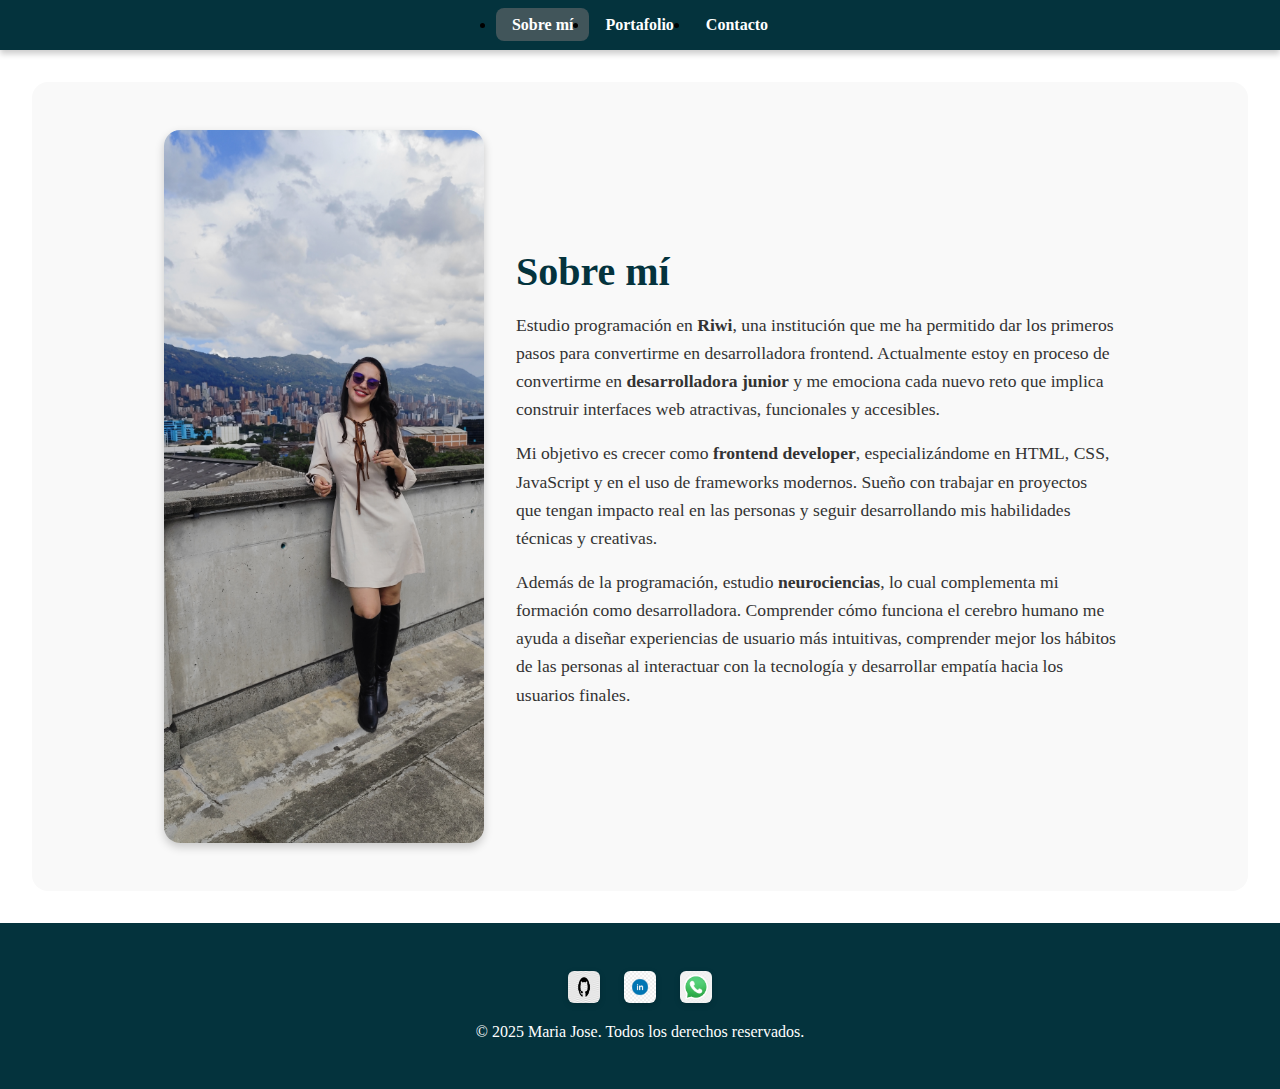
<file: index.html>
<!DOCTYPE html>
<html lang="es">
<head>
  <meta charset="UTF-8" />
  <meta name="viewport" content="width=device-width, initial-scale=1.0" />
  <title>Sobre mí</title>
  <link rel="stylesheet" href="./styles.css" />
</head>
<body>
  <header>
    <nav>
      <ul class="nav-list">
        <li><a href="presentacion.html" class="active">Sobre mí</a></li>
        <li><a href="portafolio.html">Portafolio</a></li>
        <li><a href="contacto.html">Contacto</a></li>
      </ul>
    </nav>
  </header>

  <main class="section">
    <div class="sobre-mi-contenedor">
      <img src="./portada.jpg" alt="Foto de presentación" class="foto-sobre-mi" />
      <div class="texto-sobre-mi">
        <h1>Sobre mí</h1>
        <p>Estudio programación en <strong>Riwi</strong>, una institución que me ha permitido dar los primeros pasos para convertirme en desarrolladora frontend. Actualmente estoy en proceso de convertirme en <strong>desarrolladora junior</strong> y me emociona cada nuevo reto que implica construir interfaces web atractivas, funcionales y accesibles.</p>
        <p>Mi objetivo es crecer como <strong>frontend developer</strong>, especializándome en HTML, CSS, JavaScript y en el uso de frameworks modernos. Sueño con trabajar en proyectos que tengan impacto real en las personas y seguir desarrollando mis habilidades técnicas y creativas.</p>
        <p>Además de la programación, estudio <strong>neurociencias</strong>, lo cual complementa mi formación como desarrolladora. Comprender cómo funciona el cerebro humano me ayuda a diseñar experiencias de usuario más intuitivas, comprender mejor los hábitos de las personas al interactuar con la tecnología y desarrollar empatía hacia los usuarios finales.</p>
      </div>
    </div>
  </main>

  <footer>
    <div class="social-icons">
      <a href="#" target="_blank"><img src="./git.png.png" alt="GitHub" /></a>
      <a href="#" target="_blank"><img src="./lin.png.jpg" alt="LinkedIn" /></a>
      <a href="#" target="_blank"><img src="./wha.png.avif" alt="WhatsApp" /></a>
    </div>
    <p>&copy; 2025 Maria Jose. Todos los derechos reservados.</p>
  </footer>
</body>
</html>
</file>
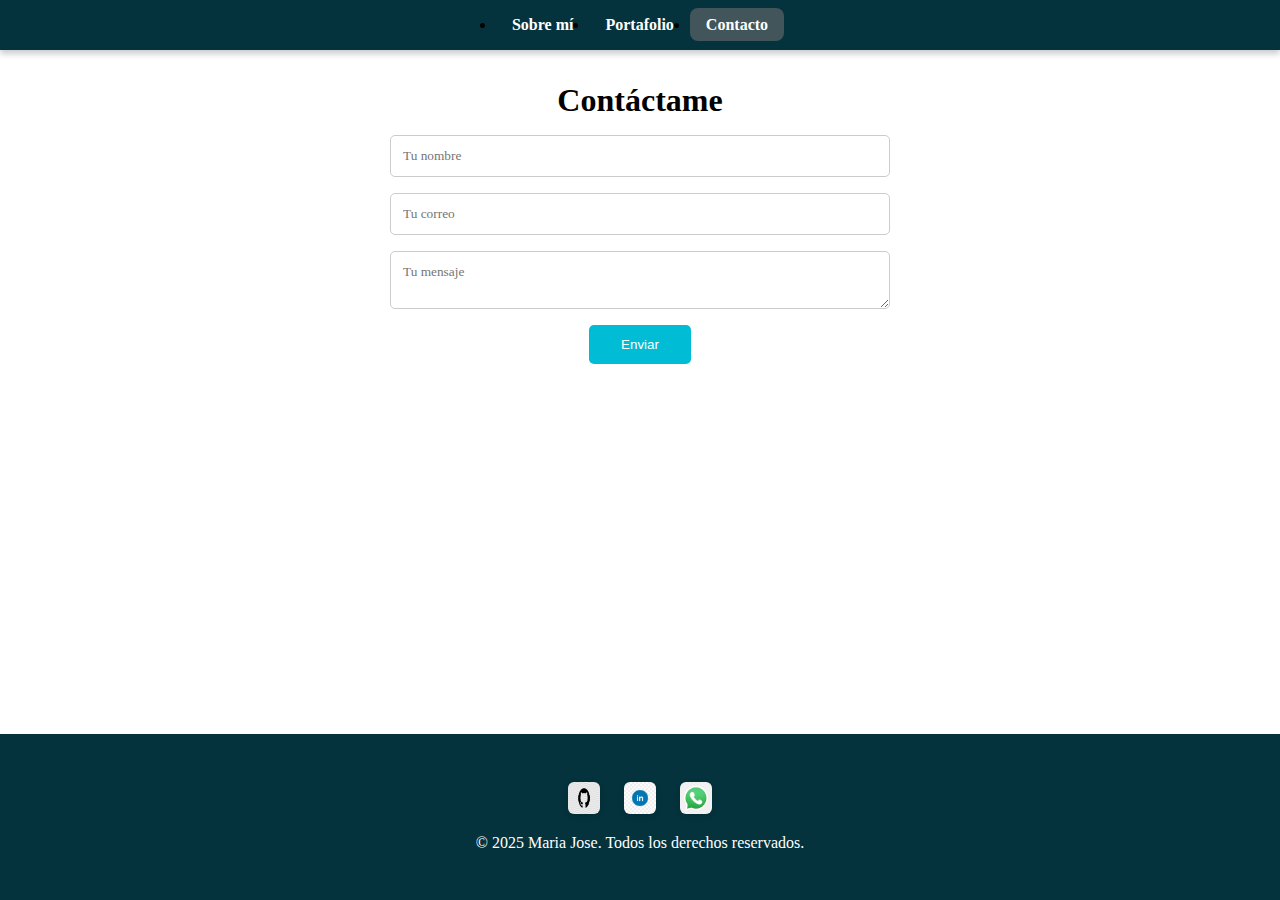
<file: contacto.html>
<!DOCTYPE html>
<html lang="es">
<head>
  <meta charset="UTF-8" />
  <meta name="viewport" content="width=device-width, initial-scale=1.0" />
  <title>Contacto</title>
  <link rel="stylesheet" href="./styles.css" />
</head>
<body>
  <header>
    <nav>
      <ul class="nav-list">
        <li><a href="presentacion.html">Sobre mí</a></li>
        <li><a href="portafolio.html">Portafolio</a></li>
        <li><a href="contacto.html" class="active">Contacto</a></li>
      </ul>
    </nav>
  </header>

  <main class="section">
    <h1>Contáctame</h1>
    <form>
      <input type="text" placeholder="Tu nombre" required />
      <input type="email" placeholder="Tu correo" required />
      <textarea placeholder="Tu mensaje" required></textarea>
      <button type="submit">Enviar</button>
    </form>
  </main>

  <footer>
    <div class="social-icons">
      <a href="#" target="_blank"><img src="./git.png.png" alt="GitHub" /></a>
      <a href="#" target="_blank"><img src="./lin.png.jpg" alt="LinkedIn" /></a>
      <a href="#" target="_blank"><img src="./wha.png.avif" alt="WhatsApp" /></a>
    </div>
    <p>&copy; 2025 Maria Jose. Todos los derechos reservados.</p>
  </footer>
</body>
</html>
</file>
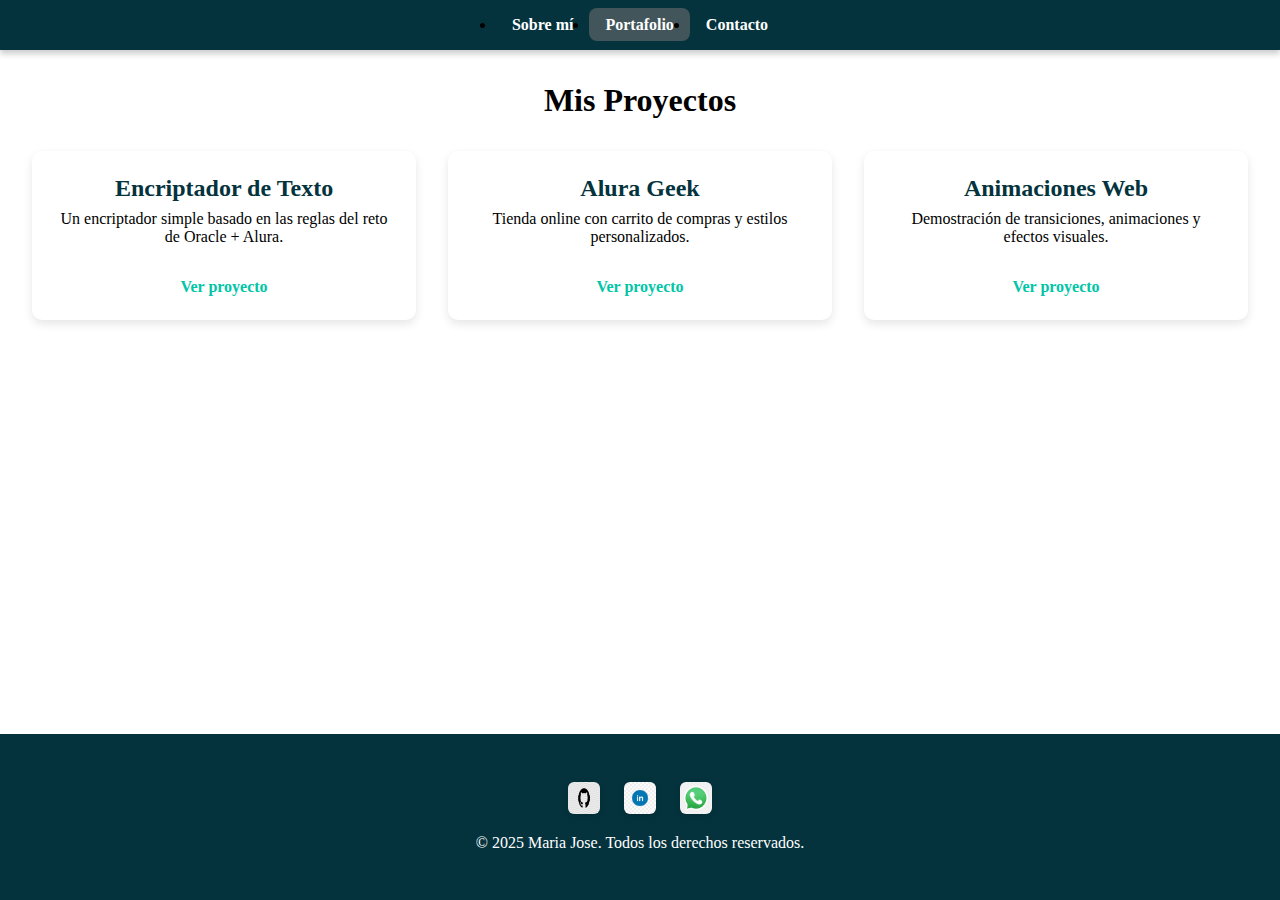
<file: portafolio.html>
<!DOCTYPE html>
<html lang="es">
<head>
  <meta charset="UTF-8" />
  <meta name="viewport" content="width=device-width, initial-scale=1.0" />
  <title>Portafolio</title>
  <link rel="stylesheet" href="./styles.css" />
</head>
<body>
  <header>
    <nav>
      <ul class="nav-list">
        <li><a href="presentacion.html">Sobre mí</a></li>
        <li><a href="portafolio.html" class="active">Portafolio</a></li>
        <li><a href="contacto.html">Contacto</a></li>
      </ul>
    </nav>
  </header>

  <main class="section">
    <h1>Mis Proyectos</h1>
    <div class="portfolio-grid">
      <div class="project-card">
        <h2>Encriptador de Texto</h2>
        <p>Un encriptador simple basado en las reglas del reto de Oracle + Alura.</p>
        <a href="https://mar1ajose.github.io/Encriptador/" target="_blank">Ver proyecto</a>
      </div>

      <div class="project-card">
        <h2>Alura Geek</h2>
        <p>Tienda online con carrito de compras y estilos personalizados.</p>
        <a href="https://mar1ajose.github.io/Proyecto-Alura-Geek/" target="_blank">Ver proyecto</a>
      </div>

      <div class="project-card">
        <h2>Animaciones Web</h2>
        <p>Demostración de transiciones, animaciones y efectos visuales.</p>
        <a href="https://mar1ajose.github.io/PageAnimations/" target="_blank">Ver proyecto</a>
      </div>
    </div>
  </main>

  <footer>
    <div class="social-icons">
      <a href="#" target="_blank"><img src="./git.png.png" alt="GitHub" /></a>
      <a href="#" target="_blank"><img src="./lin.png.jpg" alt="LinkedIn" /></a>
      <a href="#" target="_blank"><img src="./wha.png.avif" alt="WhatsApp" /></a>
    </div>
    <p>&copy; 2025 Maria Jose. Todos los derechos reservados.</p>
  </footer>
</body>
</html>
</file>
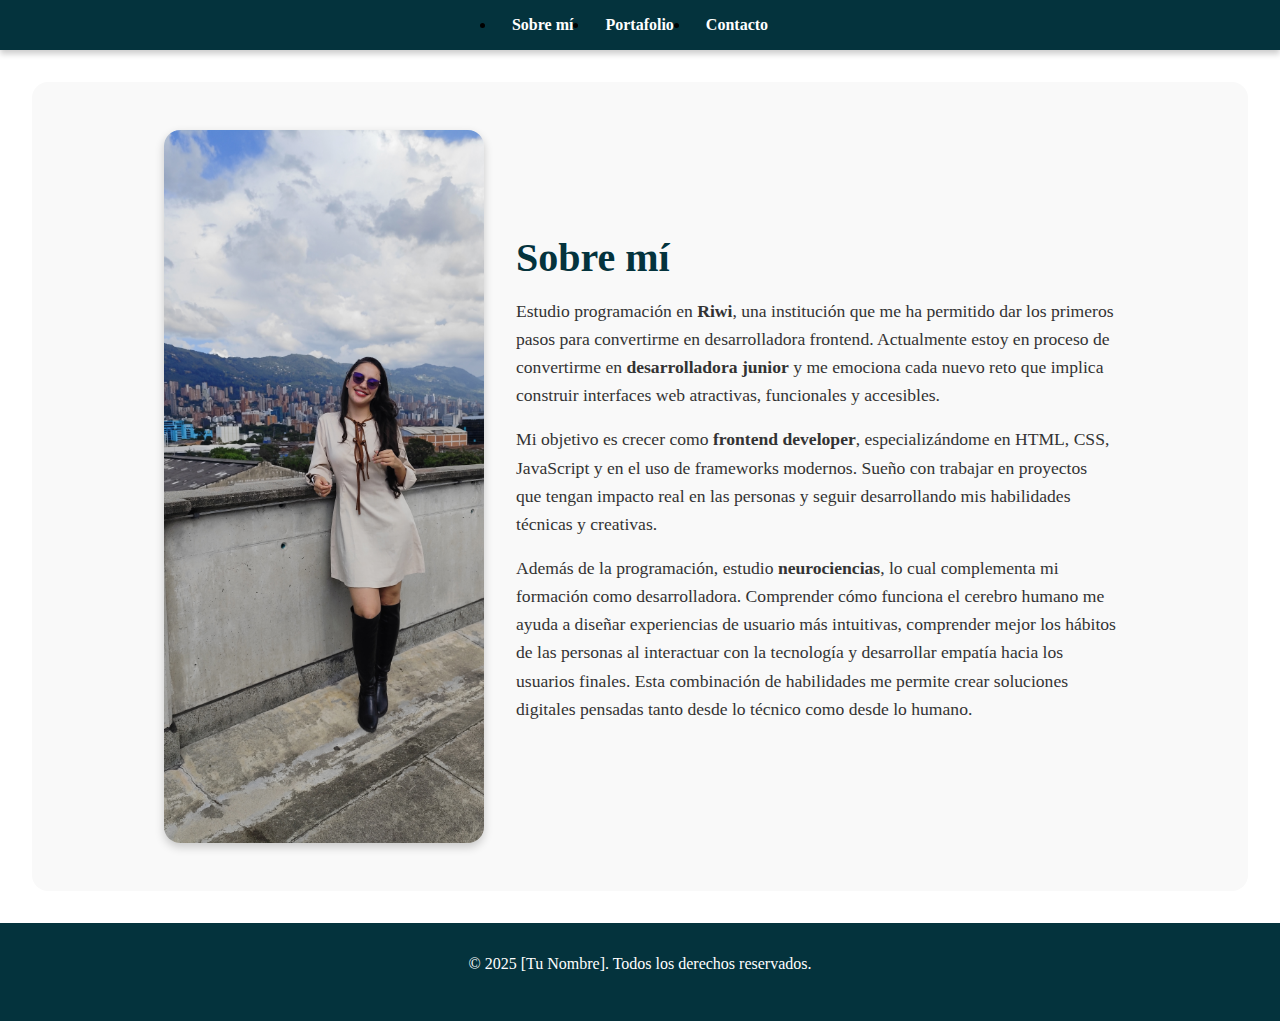
<file: presentacion.html>
<!DOCTYPE html>
<html lang="es">
<head>
  <meta charset="UTF-8">
  <meta name="viewport" content="width=device-width, initial-scale=1.0">
  <title>Sobre mí</title>
  <link rel="stylesheet" href="./styles.css" />
</head>
<body>
  <header>
    <nav>
      <ul class="nav-list">
        <li><a href="./presentacion.html">Sobre mí</a></li>
        <li><a href="./portafolio.html">Portafolio</a></li>
        <li><a href="./contacto.html">Contacto</a></li>
      </ul>
    </nav>
  </header>

  <main class="section">
    
    <div class="sobre-mi-contenedor">
  <img src="./portada.jpg" alt="Foto de presentación" class="foto-sobre-mi">
  <div class="texto-sobre-mi">
    <h1>Sobre mí</h1>
    <p>Estudio programación en <strong>Riwi</strong>, una institución que me ha permitido dar los primeros pasos para convertirme en desarrolladora frontend. Actualmente estoy en proceso de convertirme en <strong>desarrolladora junior</strong> y me emociona cada nuevo reto que implica construir interfaces web atractivas, funcionales y accesibles.</p>
    <p>Mi objetivo es crecer como <strong>frontend developer</strong>, especializándome en HTML, CSS, JavaScript y en el uso de frameworks modernos. Sueño con trabajar en proyectos que tengan impacto real en las personas y seguir desarrollando mis habilidades técnicas y creativas.</p>
    <p>Además de la programación, estudio <strong>neurociencias</strong>, lo cual complementa mi formación como desarrolladora. Comprender cómo funciona el cerebro humano me ayuda a diseñar experiencias de usuario más intuitivas, comprender mejor los hábitos de las personas al interactuar con la tecnología y desarrollar empatía hacia los usuarios finales. Esta combinación de habilidades me permite crear soluciones digitales pensadas tanto desde lo técnico como desde lo humano.</p>
  </div>
</div>

  </main>
  <footer>
    <p>&copy; 2025 [Tu Nombre]. Todos los derechos reservados.</p>
  </footer>
</body>
</html>
</file>
<file: styles.css>
* {
  margin: 0;
  padding: 0;
  box-sizing: border-box;
}

html, body {
  height: 100%;
  margin: 0;
  display: flex;
  flex-direction: column;
}

header {
  background-color: #04333d;
  display: flex;
  justify-content: center;
  align-items: center;
  padding: 1rem 0;
  box-shadow: 0 4px 6px rgba(0, 0, 0, 0.2);
  
}

.nav-list {
  display: flex;
  justify-content: center;
  align-items: center;
  width: 100%;
  text-decoration: none;
}

.nav-list ul {
  list-style: none;
  display: flex;
  justify-content: center;
  align-items: center;
  gap: 2rem;
  padding: 0;
  margin: 0;
  
}

.nav-list a {
  color: white;
  text-decoration: none;
  font-weight: 600;
  padding: 0.5rem 1rem;
  border-radius: 8px;
  transition: background-color 0.3s ease, transform 0.2s ease;
  
}

.nav-list a:hover,
.nav-list a.active {
  background-color: #41555a;
  transform: scale(1.05);
  color: white;
    text-decoration: none;

}

/* MAIN */
main.section {
  flex: 1;
  padding: 2rem;
  text-align: center;
}

h1 {
  font-size: 2rem;
  margin-bottom: 1rem;
}

p {
  margin-bottom: 1rem;
}

/* SOBRE MÍ */
.sobre-mi-contenedor {
  display: flex;
  flex-wrap: wrap;
  align-items: center;
  justify-content: center;
  gap: 2rem;
  padding: 3rem 2rem;
  background-color: #f9f9f9;
  border-radius: 1rem;
}

.foto-sobre-mi {
  max-width: 320px;
  width: 100%;
  height: auto;
  border-radius: 1rem;
  box-shadow: 0 4px 10px rgba(0, 0, 0, 0.2);
}

.texto-sobre-mi {
  max-width: 600px;
  text-align: left;
}

.texto-sobre-mi h1 {
  font-size: 2.5rem;
  color: #04333d;
  margin-bottom: 1rem;
}

.texto-sobre-mi p {
  font-size: 1.1rem;
  line-height: 1.6;
  margin-bottom: 1rem;
  color: #333;
}

/* PORTAFOLIO */
.portfolio-grid {
  display: grid;
  gap: 2rem;
  grid-template-columns: repeat(auto-fit, minmax(250px, 1fr));
  margin-top: 2rem;
}

.project-card {
  background-color: white;
  padding: 1.5rem;
  border-radius: 10px;
  box-shadow: 0 4px 10px rgba(0,0,0,0.1);
  transition: transform 0.3s ease, box-shadow 0.3s ease;
}

.project-card:hover {
  transform: translateY(-5px);
  box-shadow: 0 8px 20px rgba(0,0,0,0.2);
}

.project-card h2 {
  margin-bottom: 0.5rem;
  color: #04333d;
}

.project-card a {
  display: inline-block;
  margin-top: 1rem;
  color: #00c6a7;
  text-decoration: none;
  font-weight: bold;
  transition: color 0.3s ease;
}

.project-card a:hover {
  color: #007e6a;
}

/* FORMULARIO DE CONTACTO */
form {
  display: flex;
  flex-direction: column;
  align-items: center;
  gap: 1rem;
  max-width: 500px;
  margin: 0 auto;
}

input, textarea {
  width: 100%;
  padding: 0.75rem;
  border: 1px solid #ccc;
  border-radius: 5px;
  font-family: inherit;
}

button {
  background: #00bcd4;
  color: white;
  border: none;
  padding: 0.75rem 2rem;
  border-radius: 5px;
  cursor: pointer;
  transition: background 0.3s ease;
}

button:hover {
  background: #0097a7;
}

/* FOOTER */
footer {
  background-color: #04333d;
  color: white;
  text-align: center;
  padding: 2rem;
  margin-top: auto;
}

.social-icons {
  margin: 1rem 0;
}

.social-icons a {
  margin: 0 10px;
  display: inline-block;
  transition: transform 0.3s ease;
}

.social-icons a:hover {
  transform: scale(1.1);
  box-shadow: 0 4px 12px rgba(0, 188, 212, 0.4);
}

.social-icons img {
  width: 32px;
  height: 32px;
  border-radius: 6px;
  box-shadow: 0 2px 6px rgba(0, 0, 0, 0.15);
  transition: box-shadow 0.3s ease, transform 0.3s ease;
}

/* RESPONSIVE TEXT */
@media (max-width: 768px) {
  h1 {
    font-size: 1.5rem;
  }

  .nav-list ul {
    flex-direction: column;
    align-items: center;
    gap: 1rem;
  }
}
</file>
